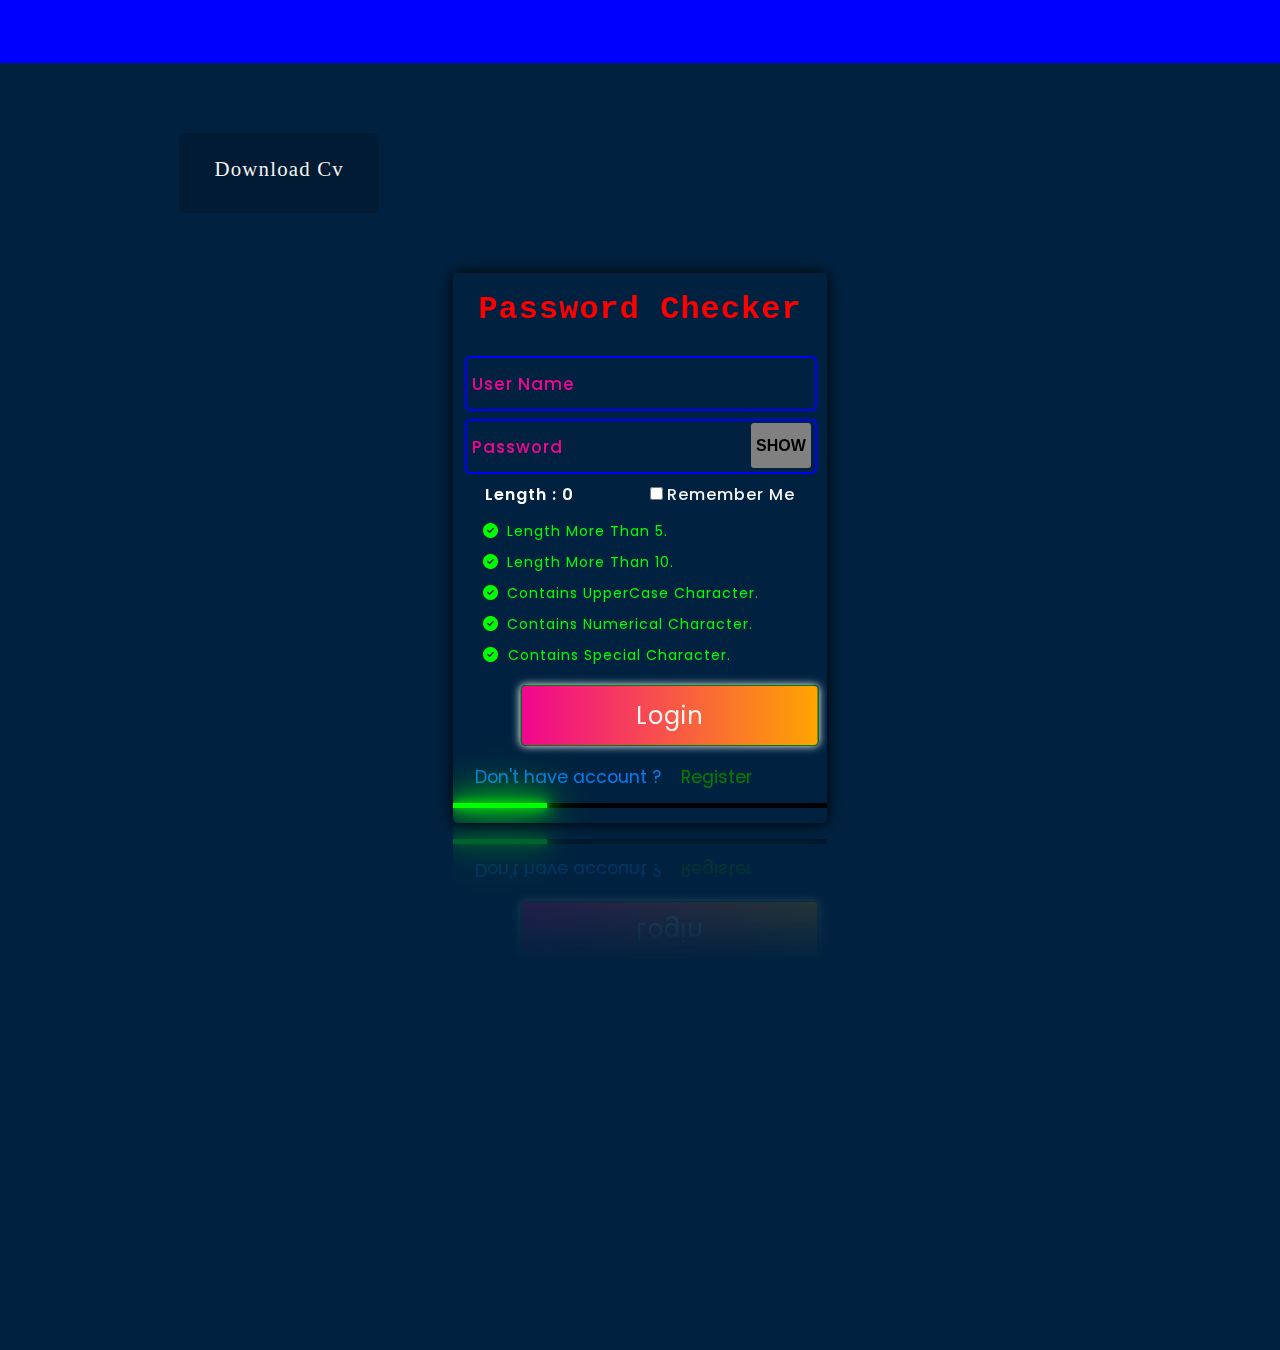
<file: index.html>
<!DOCTYPE html>
<html lang="en">
<head>
    <meta charset="UTF-8">
    <meta name="viewport" content="width=device-width, initial-scale=1.0">
    <link rel="stylesheet" href="styles.css">
    <link rel="stylesheet" href="https://cdnjs.cloudflare.com/ajax/libs/font-awesome/6.4.0/css/all.css" />

    <title>Password Checker</title>
</head>
<body>

<div class="main-ctr">
    <div class="main">
        <div class="logo">
            <h2>prazor</h2>
        </div>
    
    
    <nav class="navbar" id="nav">
        <ul>
            <li --style="i:1"><a href="#"  >Home</a></li>
            <li --style="i:2"><a href="#"  >About</a></li>
            <li --style="i:3"><a href="#"  >Services</a></li>
            <li --style="i:4"><a href="#"  >Contact</a></li>
        </ul>
    </nav>
    <div class="search-btn">
        <input type="search" placeholder="search.." class="search">
    </div>
    <button id="menu-toggle" class="menu-button">&#9776; </button>
</div>

<div class="body-content">

<div class="container test">
    <span  class="border-top animate"></span>
    <span class="border-right animate"></span>
    <span class="border-bottom animate"></span>
    <span class="border-left animate"></span>
    <div class="cv">
        <a href="Cv.pdf">download  cv</a>
    </div>
    
</div>

<div class="form-section">
<div class="grid-box mainForm id="ctr">
    
    <form action="home.html" class="frm">
        <h1 class="frm-heading"> password checker</h1>
        <div class="input">
           

            <div class="input-box">
                <input type="name" id="name" placeholder="user name" required>
            </div>
            <div class="input-box">                
                <input type="password" id="myPassword" placeholder="password " 
                required oninput="check()">
                <div class="show"> </div>
            </div>

            <div id="count">
                <span>length : 0</span>
                <div class="remember-me">
                    <input type="checkbox"><span >remember me</span>
                </div>
                
            </div>

            <div id="check0" class="check">
                <i class="fa fa-check-circle"></i> <span> Length More than 5.</span>
            </div>
            <div id="check1" class="check">
                <i class="fa fa-check-circle"></i> <span> Length  more  than 10.</span>
            </div>
            <div id="check2" class="check">
                <i class="fa fa-check-circle"></i> <span> Contains upperCase character.</span>
            </div>
            <div id="check3" class="check">
                <i class="fa fa-check-circle"></i> <span> Contains numerical character.</span>
            </div>
    
            <div id="check4" class="check">
                 <i class="fa fa-check-circle"></i><span> contains special character.</span>
            </div>
    

            <div class="btn">
                <button type="submit" id="login-btn">Login</button>
            </div>


            <div class="register">
                <p>Don't have account ? <span><a href="#">Register</a></span> </p>
            </div>

            <div class="strength-meter">

            </div>

            </div>
        </form>
    </div>
</div>


</div>


    <script src="script.js">
        


    </script>
</body>
</html>
</file>
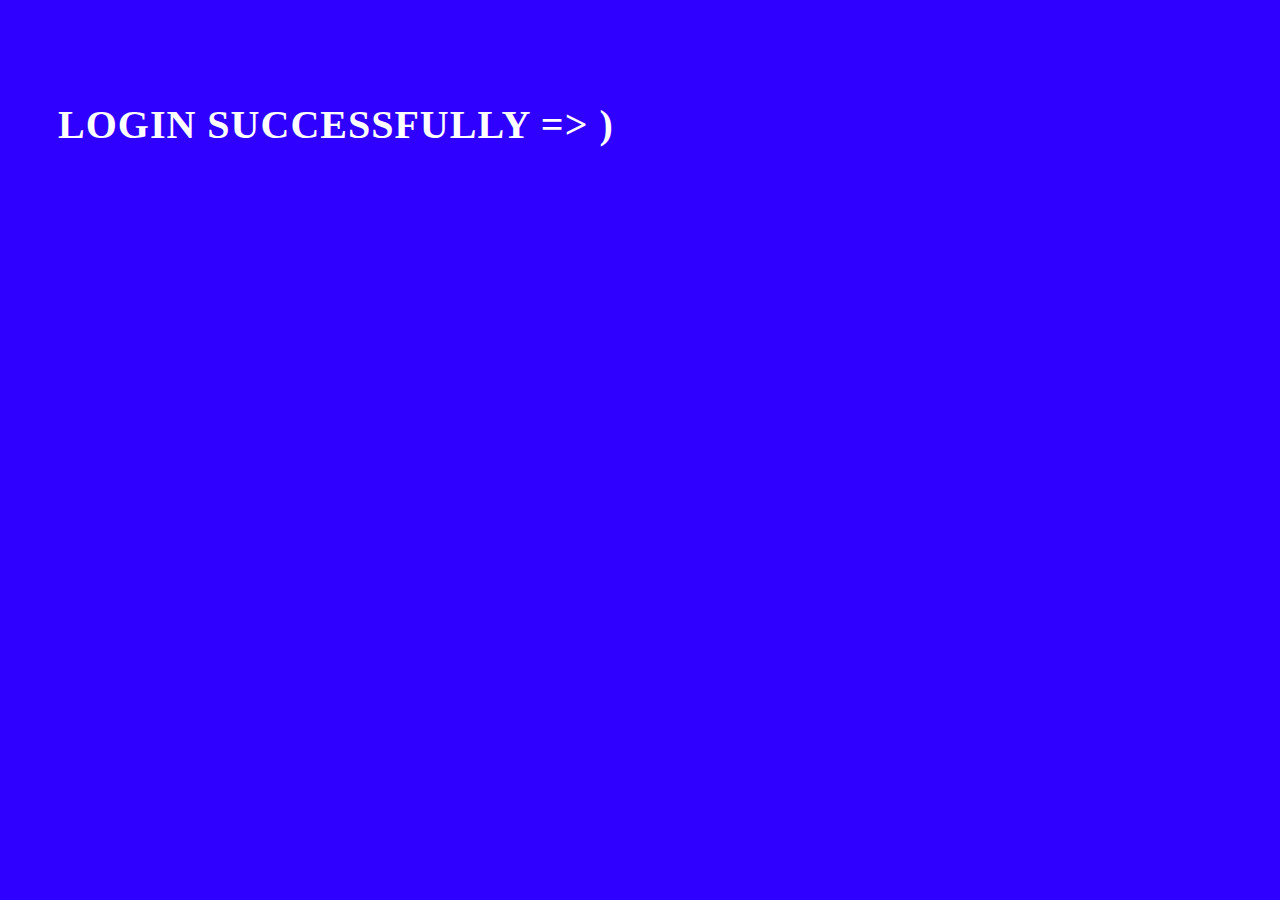
<file: home.html>
<!DOCTYPE html>

<html>
    <head>
        <meta charset="utf-8">
        <meta http-equiv="X-UA-Compatible" content="IE=edge">
        <title></title>
        <meta name="description" content="">
        <meta name="viewport" content="width=device-width, initial-scale=1">
        <link rel="stylesheet" href="">

        <style>
            body{
                background-color: rgb(47, 0, 255);
            }
            h1{
                color:white;
                font-weight: 600;
                letter-spacing: 1px;
                font-size: 2.5rem;
                margin: 8% 50px;
            }
        </style>
    </head>
    <body>

        <h1> LOGIN SUCCESSFULLY => )</h1>
        
        
        
    </body>
</html>
</file>
<file: styles.css>
@import url('https://fonts.googleapis.com/css2?family=Lato:ital,wght@1,100&family=Poppins:wght@100;200&family=Trirong:wght@300&display=swap');

:root{
    
    --primary-color:#047aed;
    --secondary-color:#1c3fa8;
    --tertiary-color:#00bfff;
    --dark-color:#002240;
    --light-color:#f4f4f4;
    --main-color:blue;
    --animation-1:#f1068f;
    --animation-2:#ffa500;
    --animation-3:#00f;

}

*{
    
    margin:0;
    padding:0;
    font-family:'Poppins', sans-serif;

}

body {
    font-family: Arial, sans-serif;
    margin: 0;
    padding: 0;
}

.main-ctr{
    width:100%;
    justify-content: center;
    background:var(--dark-color);
    height:150vh;


}

.main{
    background-color: blue;
    padding:4px 10px;
    display:flex;
    position:relative;
    justify-content: space-around;
   
}

.logo h2{
   
    color:white;
    font-size:2.1rem;
    height:100%;
    text-align: center;
    letter-spacing: 1.2px;
    font-family: sans-serif;
    cursor:pointer;
    justify-content: center;
    animation: slideFromLeft 1.2s forwards;
    animation-delay:1s;
    opacity:0;
    
}

.navbar {
    background-color: none;
    display:block;
    padding: 10px 20px
}

ul {
    list-style-type: none;
    display:flex;
}

.navbar li {
    margin: 0 18px ;
    animation-delay:calc(0.35s * var(--i));
}
.navbar a {
    text-decoration: none;
    color: #fff;
    background-color: none;
    display:flex;
    font-size: 1.2rem;
    position:relative;
    padding:3px 5px;
    text-align: center;
    justify-content: center;
   
    animation: slideFromRight 1.2s forwards;
    animation-delay: 1.5s;
    opacity:0;
   
}

.navbar a::after{
    content:'';
    background:linear-gradient(to right,var(--animation-1),var(--animation-2));
    height:2.8px;
    width:0;
    bottom:-3px;
    left:0;
    position:absolute;
    transition:width 0.2s ease-out;
    
}

.navbar a:hover::after{
    width:100%; 
}

.search-btn{
    padding:2px;
    animation: slideFromRight 1.3s forwards;
    animation-delay: 1.8s;
    opacity:0;
}
.search{
    width:100%;
    height:100%;
    background-color: transparent;
    border:none;
    border-radius: 5px;
    padding:0 5px;
    border: 1.2px solid white;
}

.search::placeholder{
    color:#00bfff;
    font-size: 1.2rem;
    text-transform: capitalize;
    letter-spacing: 1px;
}

.search-btn input{
    color:#fff;
    font-size: 1.1rem;
    letter-spacing: 1px;
    font-family: sans-serif;
}
.search-btn input:focus,
.search-btn input:hover{
    outline:none;
    background-color: rgba(0, 0, 0, 0.3);
}

.menu-button {
    display:none;
    background: none;
    border: none;
    cursor: pointer;
    font-size: 37px;
    color:white;
    animation: slideFromRight 1.2s forwards;
    animation-delay: 2s;
    opacity:0;
} 


.body-content{
   
    padding:10px 5%;
    height: max-content;
}


.container{
    position: relative;
    width:200px;
    height:80px;
    background-color: rgba(0, 0, 0, 0.2);
    margin:60px 10%;
    overflow:hidden;
    border-radius: 6px;
    transition: 3s background-color ;
}

.container:hover,
.border-top{
    animation:none;
    background-color: var(--tertiary-color);
    box-shadow: 0 0 50px var(--tertiary-color),
     0 0 100px var(--tertiary-color),
     0 0 200px var(--tertiary-color) ;
}


.border-top{
    position:absolute;
    background:linear-gradient(to right, var(--animation-1),var(--animation-2));
    width:100%;
    height:3px;
    border-radius: 20px;
    animation:animateBorderTop 2s linear forwards infinite;
    animation-delay:1s;
    opacity:0;
}
.border-right{
    position:absolute;
    background:linear-gradient(to bottom,var(--animation-1),var(--animation-2),var(--animation-3));
    width:3px;
    height:100%;
    right:0;
    animation:animateBorderRight 2s linear forwards infinite;
    animation-delay:2s;  
    opacity:0;
}

.border-bottom{
    position:absolute;
    background:linear-gradient(to left, var(--animation-1),var(--animation-2),var(--animation-3));
    width:100%;
    height:3px;
    bottom:0;
    left:0;
    z-index: 1;
    animation:animateBorderBottom 2s linear forwards infinite;
    animation-delay:3s;
    opacity:0;
}
.border-left{
    position:absolute;
    background:linear-gradient(to  top, var(--animation-1),var(--animation-2));
    width:3px;
    height:100%;
    left:0;
    top:0;
    z-index: 1;
    animation:animateBorderLeft 2s linear forwards infinite;
    animation-delay:4s;
    opacity:0;
}

.cv{
    position:absolute;
    width:100%;
    height:100%;
    display: flex;
    text-align: center;
    justify-content: center;
    z-index:1;
    
    
}
.cv a{
    
    color:var(--light-color);
    text-decoration: none;
    font-size: 1.3rem;
    letter-spacing: 1.2px;
    font-family: cursive;
    text-transform: capitalize;
    transform:translateY(30%);
    text-align: center;
    justify-content: center;
    z-index:100;
}

/*  ======= form section ======= */

.form-section{
    position: relative;
    background-color: red;
    width:100%;
    display:flex;
    height:fit-content;
    justify-content: center;
    margin:0 auto;
}

.mainForm{
    position:absolute;
    background-color: var(--dark-color);
    width:350px;
    box-shadow: 0 0 15px black;
    border-radius:5px;
    overflow: hidden;
    -webkit-box-reflect: below 1px linear-gradient(transparent,transparent ,transparent,transparent,#0005);
 
}

.grid-box{
    padding:0px 12px 15px 12px;

}

.frm-heading{
    text-transform: capitalize;
    padding:10px 0;
    font-family: monospace;
    letter-spacing: 1px;
    font-size: 2rem;
    display:flex;
    text-align: center;
    justify-content: center;
    color:red;
    margin:8px 0;
   
}


.input .input-box{
    position: relative;
    width:100%;
    height:45px;
    margin:18px 0
}
.input .input-box input{
    position: absolute;
    border-radius: 5px;
    width:98%;
    padding: 3px 0px 3px 5px ;
    height:100%;
    color:var(--light-color);
    background-color: transparent;
    font-size: 1.1rem;
    border:none;
    border: 2px solid blue;
    
}
.input .input-box input:hover,
.input .input-box input:focus{
    outline:none;
    background-color: rgba(255, 255, 255, 0.1);
}

.input-box ::placeholder{
    color:#f1068f;
    text-transform: capitalize;
    font-size: 1.05rem;
    letter-spacing: 1px;
    font-weight: 500;
    font-family: 'latto' sans-serif;
}

.show{
    position:absolute;
    top:2px;
    right:2px;
    height:100%;
    background-color: grey;
    width:60px;
    border-radius: 5px;
    border:2px solid var(--dark-color);
    display: flex;
    text-align: center;
    align-items: center;
    justify-content: center;
    cursor:pointer;
        
}
.show::before{
    content:'show';
    text-transform: uppercase;
    font-weight: 600;
    font-family: sans-serif;
    font-size: 1.0rem;
    z-index:1;
}

.hide::before{
    content:'hide';
}

#count{
    display:flex;
    justify-content: space-between;
    color:#fff;
    margin: 8px 20px;
    letter-spacing: 1px;
    text-transform: capitalize;
    font-family: sans-serif;
    font-weight: 600;
}


.remember-me span{
    color:var(--light-color);
    text-transform: capitalize;
    font-weight: 500;
    margin-left: 4px;
 }


#check0,#check1,#check2,#check3,#check4{
    display:block;
    color:#0f0;
    width:90%;
    padding:4px 18px; 
    font-size:15px;
}
.check span {
    letter-spacing: 1px;
    font-size: 1.1rem;
    margin-left: 5px;
    text-transform: capitalize;
    font-size:14px;
}


#login-btn{
    position:relative;
    color:var(--light-color);
    background:linear-gradient(to right,var(--animation-1) ,var(--animation-2));
    padding:12px 6px;
    font-size: 1.5rem;
    letter-spacing: 1px;
    display:flex;
    justify-content: center;
    text-align: center;
    width:85%;
    height:100%;
    justify-self: center;
    transform: translateX(10%);
    border:1px solid green;
    transition: 0.4s ease-in;
    border-radius: 5px;
    margin: 15px 0;
    box-shadow :0 0 8px white;
    
}
#login-btn:hover{
    color:var(--dark-color);
    border:none;
    font-weight: 600;
    transform: translateX(10%) scale(1.02);
    background: cyan;
    box-shadow: 0 0 50px cyan,
    0 0 100px cyan,
    0 0 150px cyan;
   
}

 .register{
    display:flex;
    margin: 10px 0 15px 0;
    padding:3px 10px;
   
 }
 .register p{
    color: var(--primary-color);
    font-size: 1.1rem;
    
 }
 .register p a{
    color: green;
    margin-left: 15px;
    text-decoration: none;
 }
 .register p a:hover{
    color: green;
    text-decoration: underline;
    
 }

 .mainForm .strength-meter{
    position:absolute;
    background-color: black;
    height:5px;
    width:100%;
    bottom:0;
    left:0;
    margin: 10px 0 15px 0;

 }
 
 .mainForm .strength-meter::before{
    content:'';
    position:absolute;
    background-color:#0f0;
    filter:drop-shadow(0 0 5px #0f0)
    drop-shadow(0 0 10px #0f0) 
    drop-shadow(0 0 20px #0f0);
    height:100%;
    width:25%;
    transition:0.5s;  
 }

 .mainForm .weak .strength-meter::before{
   width:50%;
   background-color: red;
   filter:drop-shadow(0 0 5px #f00)
   drop-shadow(0 0 10px #f00) 
   drop-shadow(0 0 20px #f00);
}
 .mainForm .medium .strength-meter::before{
    width:66%;
    background-color:#ffa500;
    filter:drop-shadow(0 0 5px #ffa500)
    drop-shadow(0 0 10px #ffa500) 
    drop-shadow(0 0 20px #ffa500);

 }
  .mainForm .weak .strength-meter::before{
    width:100%;
    background-color:#0f0;
    filter:drop-shadow(0 0 5px #0f0)
    drop-shadow(0 0 10px #0f0) 
    drop-shadow(0 0 20px #0f0);

 }











@keyframes slideFromLeft{
    0%{
        opacity:0;
        transform:translateX(-100%)
    }
    100%{
       
            opacity:1;
            transform:translateX(0)
            
    }
    
}

@keyframes slideFromRight{
    0%{
        opacity:0;
        transform:translateX(380%)
    }
    100%{
       
            opacity:1;
            transform:translateX(0)
            
    }
    
}

@keyframes animateBorderTop{
    0%{ 
        transform:translateX(-100%);
        opacity:1;
    }
    100%{
         transform:translateX(100%);
         opacity:1;
    }
}
@keyframes animateBorderRight{
    0%{ 
        transform:translateY(-100%);
         opacity:1;
    }
    100%{
         transform:translateY(100%);
          opacity:1;
    }
}

@keyframes animateBorderBottom{
    0%{ 
        transform:translateX(100%);
         opacity:1;
    }
    100%{
         transform:translateX(-100%);
          opacity:1;
    }
}

@keyframes animateBorderLeft{
    0%{ 
        transform:translateY(100%);
         opacity:1;
    }
    100%{
         transform:translateY(-100%);
          opacity:1;
    }
}



/* -------RESPONSIVENESS--- */

@media screen and (max-width:700px) {

    .main{
            background-color:green;
            display:flex;
            padding:4px 8%; ;
            justify-content: space-between;
        
    }

    .search-btn{
        padding:2px;
        animation: slideFromRight 1.3s forwards;
        animation-delay: 1.8s;
        opacity:0;
    }
    .search{
        width:100%;
        height:100%;
        background-color: transparent;
        border:none;
        border-radius: 5px;
        padding:0 5px;
        border: 1.2px solid white;
    }
    
    .search::placeholder{
        color:#00bfff;
        font-size: 1.2rem;
        text-transform: capitalize;
        letter-spacing: 1px;
    }
    
    .search-btn input{
        color:#fff;
        font-size: 1.0rem;
        letter-spacing: 1px;
        font-family: sans-serif;
    }
    

    .menu-button {
        display: block;
        background: none;
        border: none;
        cursor: pointer;
        font-size: 37px;
        color:white;
        
    
        animation: slideFromRight 1.2s forwards;
        animation-delay: 2.5s;
        opacity:0;
    } 

    .navbar {
        background-color:#002240;
        z-index:9;
        padding: 10px 0;
        position:absolute;
        top:65px;
        left:0;
        width:100%;
        height:max-content;
        border:none;
        margin:0;        
        display:none;
        justify-content: center;
    }

    ul {
        display:block;
        justify-content: center;
        
    }

    .navbar li { 
        margin: 20px 0;
    }

    .navbar a {
        display:block;
        position:relative;
        padding:3px 2px;
        
        animation: none;
        opacity:1;
        z-index:1;
        
    }

    .navbar a::after{
        content:'';
        background-color: cyan;
        height:3px;
        width:100%;
        bottom:-10px;
        position:absolute;
        transition:bottom 0.3s ease-out;
        overflow:none;
        opacity:0;
        
    }
    
    .navbar a:hover::after{
        bottom:-2px;
        opacity:1;
        
    }

    .navbar.active {
        display: inline-flex;
    }





    
}
</file>
